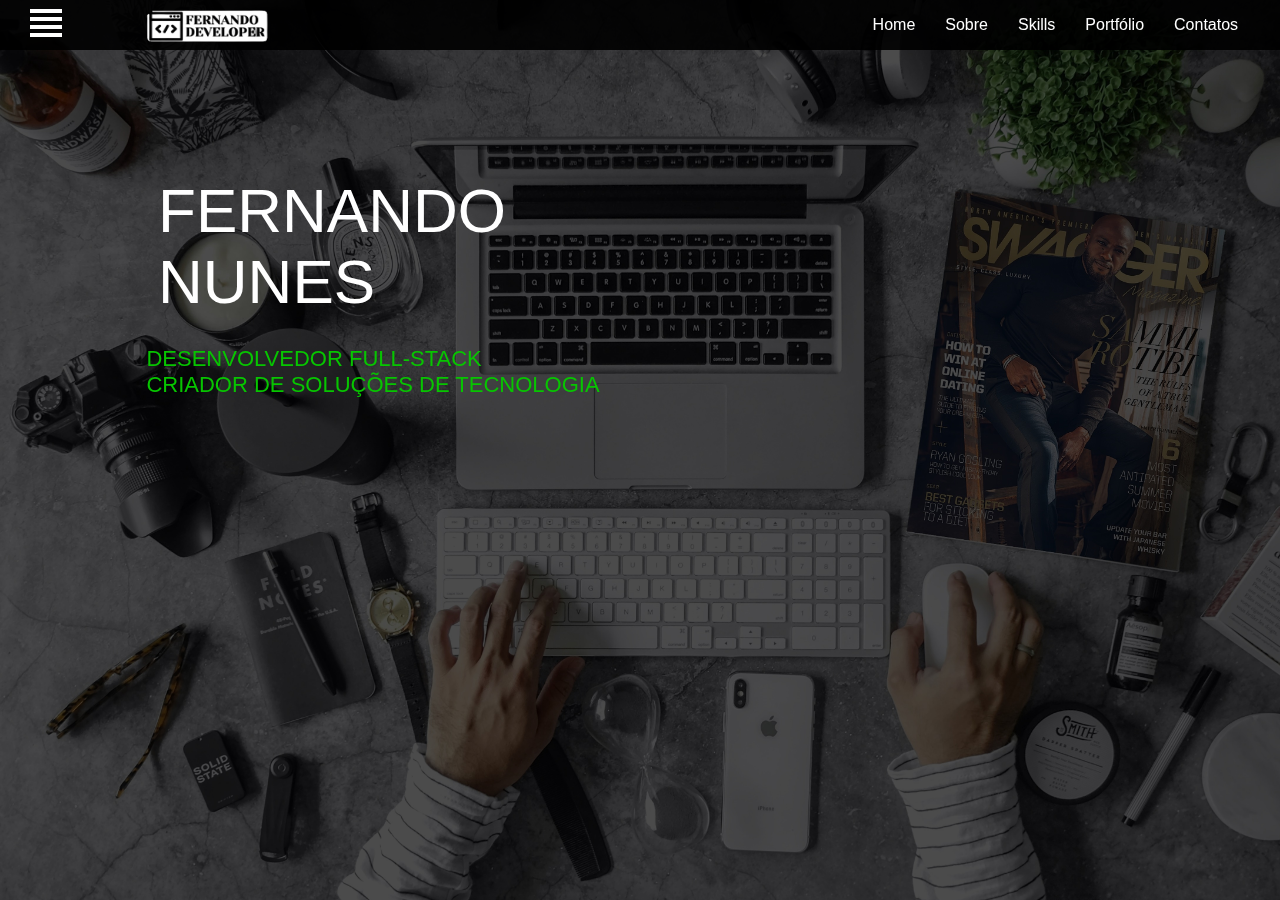
<file: index.html>
<!DOCTYPE html>	
<html lang="pt-br">
	<head>
		<meta charset="utf-8">
		<meta http-equiv="X-UA-Compatible" content="IE=edge">
		<meta name="viewport" content="width=device-width, initial-scale=1.0">
		<title>Fernando Nunes</title>
		<link rel="stylesheet" href="css/style.css"/>
		<link rel="shortcut icon" href="imagem/favicon_dev.png"></head>
		<link href="https://fonts.googleapis.com/icon?family=Material+Icons"
      rel="stylesheet">	
	</head>

<body> 
	<div class="navbar">
		<div class="menu_lateral">
			<div class="continer_lat">
				<input type="checkbox" id="check">
				<label for="check">
					<img class="img_ico" src="imagem/ico_list.png">
				</label>
				
				<ul class="m_lat"> 
					<li><a href="index.html" class="home">Home</a></li>
					<li><a href="sobre.html" class="sobre">Sobre</a></li>
					<li><a href="sobre.html" class="servicos">Skills</a></li>
					<li><a href="portifolio.html" class="portifolio">Portifólio</a></li>
					<li><a href="contato.html" class="cantato">Contatos</a></li>				
				</ul>
			</div>	
		</div>
		
	<a href="index.html" target="black">
	<img class="icone" src="imagem/logo-3.png"></a>
				
	<ul class="nav"> 
		<li><a href="index.html" class="home">Home</a></li>
		<li><a href="sobre.html" class="sobre">Sobre</a></li>
		<li><a href="skills.html" class="servicos">Skills</a></li>
		<li><a href="portifolio.html" class="portifolio">Portfólio</a></li>
		<li><a href="contato.html" class="cantato">Contatos</a></li>			
	</ul>		
				
	<div class="main">
		<div class="_nome_titilo">
			<p class="_nome">FERNANDO NUNES</p>
			<p class="_nome_sub">
				<br>DESENVOLVEDOR FULL-STACK
				<br>CRIADOR DE SOLUÇÕES DE TECNOLOGIA
			</p>
		</div>
	</div>
</body>	
</html>
</file>
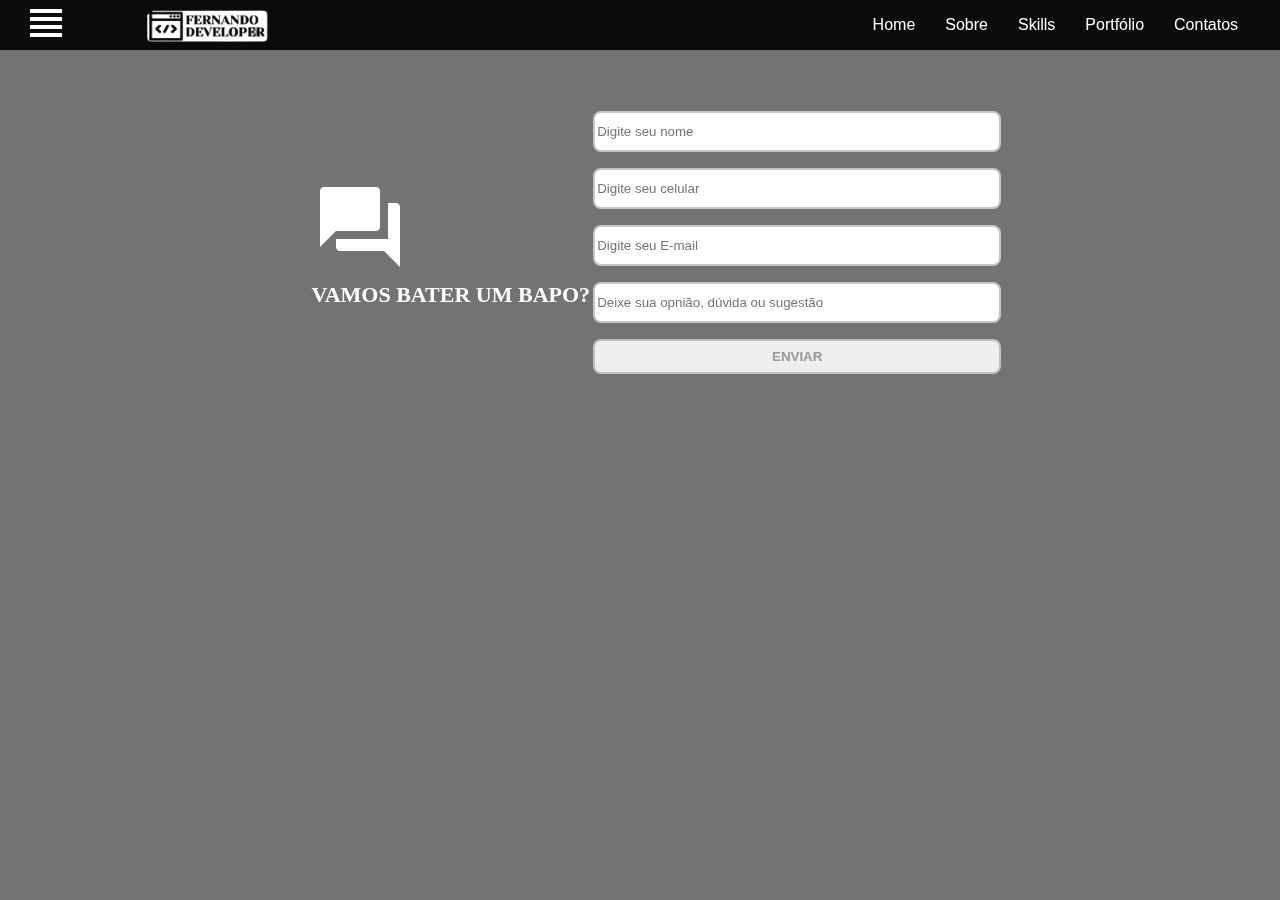
<file: contato.html>
<!DOCTYPE html>	
<html lang="pt-br">
	<head>
		<meta charset="utf-8">
		<meta http-equiv="X-UA-Compatible" content="IE=edge">
		<meta name="viewport" content="width=device-width, initial-scale=1.0">
		<title>Fernando Nunes</title>
		<link rel="stylesheet" href="css/style.css"/>
		<link rel="stylesheet" href="css/contato.css"/>
		<link rel="shortcut icon" href="imagem/favicon_dev.png"></head>
		<link href="https://fonts.googleapis.com/icon?family=Material+Icons"
      rel="stylesheet">	
	</head>

<body> 
	<div class="navbar">
		<div class="menu_lateral">
			<div class="continer_lat">
				<input type="checkbox" id="check">
				<label for="check">
					<img class="img_ico" src="imagem/ico_list.png">
				</label>
				
				<ul class="m_lat"> 
					<li><a href="index.html" class="home">Home</a></li>
					<li><a href="sobre.html" class="sobre">Sobre</a></li>
					<li><a href="skills.html" class="servicos">Skills</a></li>
					<li><a href="portifolio.html" class="portifolio">Portifólio</a></li>
					<li><a href="contato.html" class="cantato">Contatos</a></li>				
				</ul>
			</div>	
		</div>
		
	<a href="index.html" target="black">
	<img class="icone" src="imagem/logo-3.png"></a>

				
	<ul class="nav"> 
		<li><a href="index.html" class="home">Home</a></li>
		<li><a href="sobre.html" class="sobre">Sobre</a></li>
		<li><a href="skills.html" class="servicos">Skills</a></li>
		<li><a href="portifolio.html" class="portifolio">Portfólio</a></li>
		<li><a href="contato.html" class="cantato">Contatos</a></li>			
	</ul>		
				
	<div class="main_1">
		<!--Fundo CONTATO-->
		<div class="ctt_im">
			<img src="imagem/msg_1.png" width="100%">
		</div>
		<div class="ctt_im_txt">
			VAMOS BATER UM BAPO?
		</div>

		<form action="https://api.staticforms.xyz/submit" method="post" class="form_0001">
			<input type="hidden" name="accessKey" value="61b3e302-2eaa-4e73-b1e4-6e3190664a55">
			<input type="hidden" name="redirectTo" value="https://fernandomlnunes.github.io/portfolio/contato.html">
			
			<div class="form_ctt">
				<input type="text" placeholder="Digite seu nome" id="txt_nome" name="name">
			</div>	
			<div class="form_ctt">
				<input type="text" placeholder="Digite seu celular" id="txt_cel" name="phone">
			</div>	
			<div class="form_ctt">
				<input type="text" placeholder="Digite seu E-mail" id="txt_email" name="email">
			</div>	
			<div class="form_ctt">
				<input type="text" placeholder="Deixe sua opnião, dúvida ou sugestão" id="txt_msg" name="message">
			</div>	
			<div class="btn_ctt">
				<button class="btn_ctt_form">ENVIAR</button>
			</div>
		</form>
	</div>
</body>	
</html>
</file>
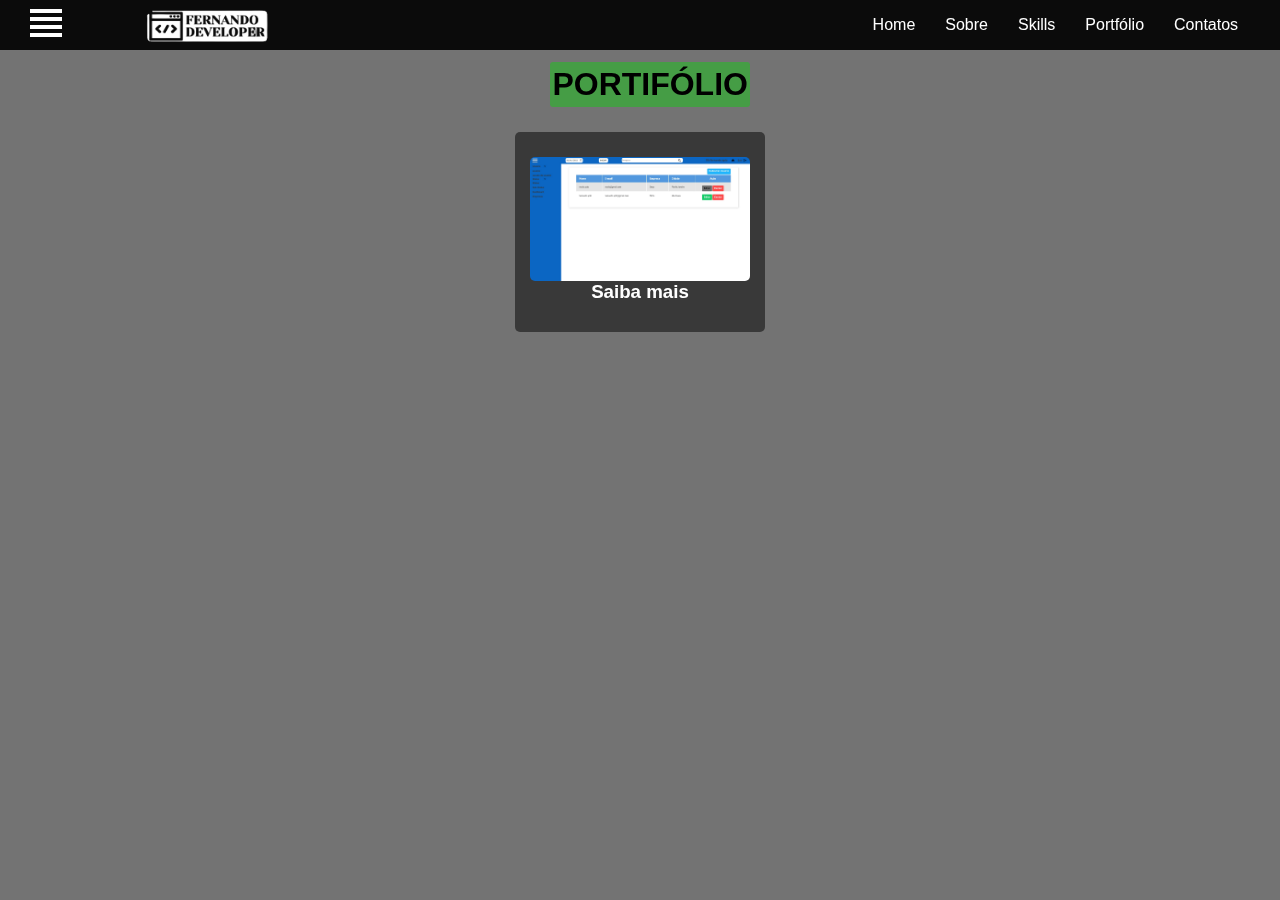
<file: portifolio.html>
<!DOCTYPE html>	
<html lang="pt-br">
	<head>
		<meta charset="utf-8">
		<meta http-equiv="X-UA-Compatible" content="IE=edge">
		<meta name="viewport" content="width=device-width, initial-scale=1.0">
		<title>Fernando Nunes</title>
		<link rel="stylesheet" href="css/style.css"/>
		<link rel="stylesheet" href="css/portifolio.css"/>
		<link rel="stylesheet" href="css/modal.css"/>
		<link rel="shortcut icon" href="imagem/favicon_dev.png"></head>
		<link href="https://fonts.googleapis.com/icon?family=Material+Icons"
      rel="stylesheet">	
	</head>

<body> 
		<div class="navbar">
		<div class="menu_lateral">
			<div class="continer_lat">
				<input type="checkbox" id="check">
				<label for="check">
					<img class="img_ico" src="imagem/ico_list.png">
				</label>
				
				<ul class="m_lat"> 
					<li><a href="index.html" class="home">Home</a></li>
					<li><a href="sobre.html" class="sobre">Sobre</a></li>
					<li><a href="skills.html" class="servicos">Skills</a></li>
					<li><a href="portifolio.html" class="portifolio">Portifólio</a></li>
					<li><a href="contato.html" class="cantato">Contatos</a></li>				
				</ul>
			</div>	
		</div>
		
	<a href="index.html" target="black">
	<img class="icone" src="imagem/logo-3.png"></a>

				
	<ul class="nav"> 
		<li><a href="index.html" class="home">Home</a></li>
		<li><a href="sobre.html" class="sobre">Sobre</a></li>
		<li><a href="skills.html" class="servicos">Skills</a></li>
		<li><a href="portifolio.html" class="portifolio">Portfólio</a></li>
		<li><a href="contato.html" class="cantato">Contatos</a></li>			
	</ul>		
				
	<div class="main">
		<div class="txt_sobre_3">
			<div class="cont_pg_2_3">
				<p class="txt_pg_2_2_3">PORTIFÓLIO</p>
			</div>
		</div>
		<div  class="conteiner_ciculo">
			<div id="modal_up" class="modal_up" >
				<button id="close" class="close" onclick ='fechar()'>x</button>
				<p class="txt_up">Jarvis tem objetivo de estudo, criado o CRUD, fila de casos para supostos analistas, entre outros </p>
				<a href="https://fernandomlnunes.github.io/javis_2.0.com/" target="black">
				<h2 class="text"> Ir para</h2></a>
			</div>
			<div id="card" class="card">
				<a href="javascript: open();">
				<div class="box">
					<div class="skills_002">
							<img class="skills_02" src="imagem/pot_3.1.jpg">
					</div>
					<h3 class="text"> Saiba mais</h3>
				</div></a>
			</div> 
			<!--
			<div id="modal_up_1" class="modal_up_1" >
				<button id="close1" class="close1" onclick ='fechar1()'>x</button>
				<p class="txt_up"> Teste Poup-up, teste teste teste teste teste teste teste teste teste</p>
				<a href="index.html" target="black">
				<h2 class="text"> Ir para</h2></a>
			</div>
			<div class="card">
				<a href="javascript: open1();">
					<div class="box">
						<div class="skills_002">
								<img class="skills_02" src="pot_3.jpg">
						</div>
						<h3 class="text"> Saiba mais</h3>
					</div></a>
			</div>
			<div id="modal_up_2" class="modal_up_2" >
				<button id="close2" class="close2" onclick ='fechar2()'>x</button>
				<p class="txt_up"> Teste Poup-up, teste teste teste teste teste teste teste teste teste</p>
				<a href="index.html" target="black">
				<h2 class="text"> Ir para</h2></a>
			</div>
			<div class="card">
				<a href="javascript: open2();">
					<div class="box">
						<div class="skills_002">
								<img class="skills_02" src="pot_3.jpg">
						</div>
						<h3 class="text"> Saiba mais</h3>
					</div></a>
			</div> 
			<div id="modal_up_3" class="modal_up_3" >
				<button id="close3" class="close3" onclick ='fechar3()'>x</button>
				<p class="txt_up"> Teste Poup-up, </p>
				<a href="index.html" target="black">
				<h2 class="text"> Ir para</h2></a>
			</div>
			<div class="card">
				<a href="javascript: open3();">
					<div class="box">
						<div class="skills_002">
								<img class="skills_02" src="pot_3.jpg">
						</div>
						<h3 class="text"> Saiba mais</h3>
					</div></a>
			</div> -->
</body>	
	<script src="js/javascript.js"></script>	
</html>
</file>
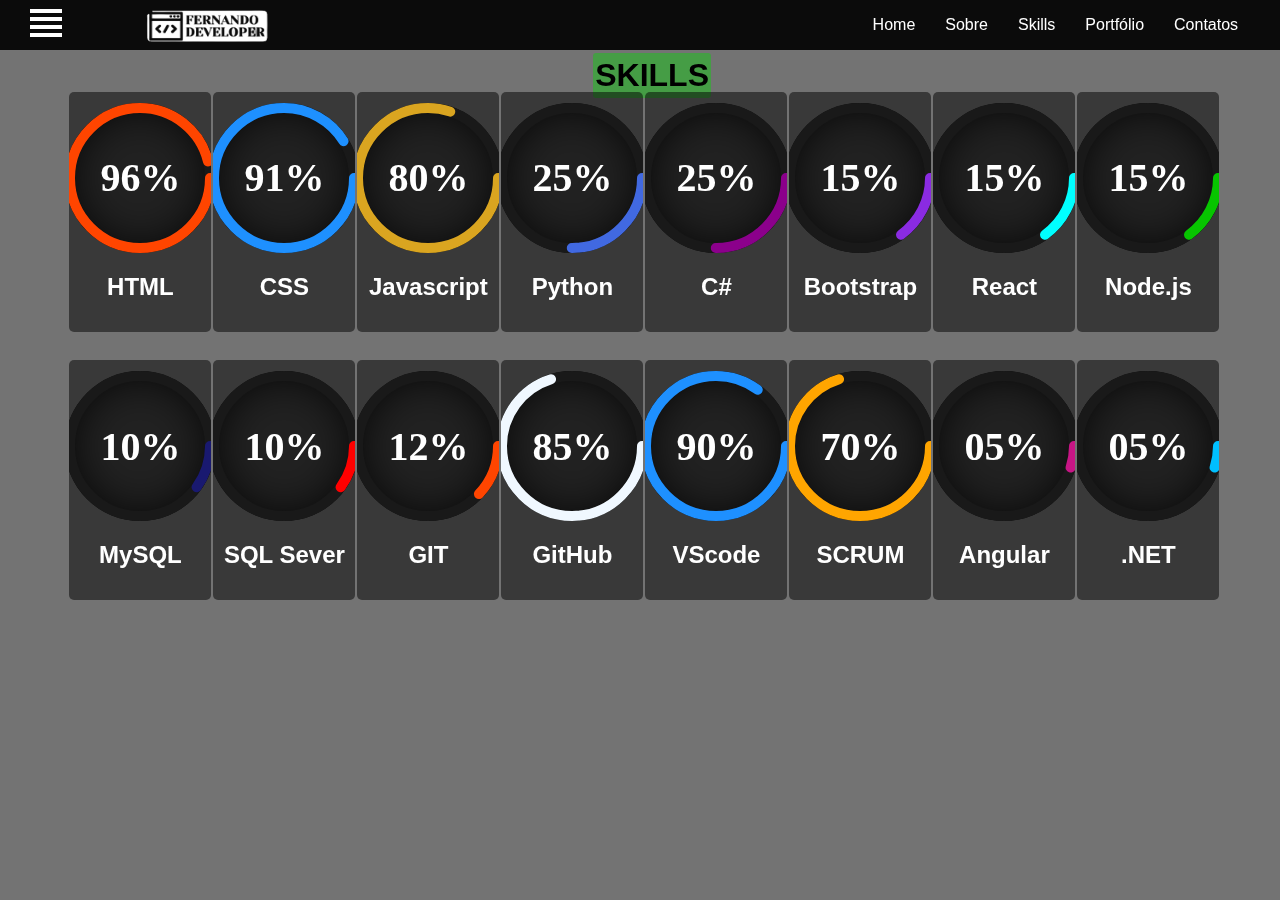
<file: skills.html>
<!DOCTYPE html>	
<html lang="pt-br">
	<head>
		<meta charset="utf-8">
		<meta http-equiv="X-UA-Compatible" content="IE=edge">
		<meta name="viewport" content="width=device-width, initial-scale=1.0">
		<title>Fernando Nunes</title>
		<link rel="stylesheet" href="css/style.css"/>
		<link rel="stylesheet" href="css/skills.css"/>
		<link rel="shortcut icon" href="imagem/favicon_dev.png"></head>
		<link href="https://fonts.googleapis.com/icon?family=Material+Icons"
      rel="stylesheet">	
	</head>

<body>
	<div class="navbar">
		<div class="menu_lateral">
			<div class="continer_lat">
				<input type="checkbox" id="check">
				<label for="check">
					<img class="img_ico" src="imagem/ico_list.png">
				</label>
				
				<ul class="m_lat"> 
					<li><a href="index.html" class="home">Home</a></li>
					<li><a href="sobre.html" class="sobre">Sobre</a></li>
					<li><a href="skills.html" class="servicos">Skills</a></li>
					<li><a href="portifolio.html" class="portifolio">Portifólio</a></li>
					<li><a href="contato.html" class="cantato">Contatos</a></li>				
				</ul>
			</div>	
		</div>
		
	<a href="index.html" target="black">
	<img class="icone" src="imagem/logo-3.png"></a>
				
	<ul class="nav"> 
		<li><a href="index.html" class="home">Home</a></li>
		<li><a href="sobre.html" class="sobre">Sobre</a></li>
		<li><a href="skills.html" class="servicos">Skills</a></li>
		<li><a href="portifolio.html" class="portifolio">Portfólio</a></li>
		<li><a href="contato.html" class="cantato">Contatos</a></li>			
	</ul>		
				
	<div class="main">

		<div class="txt_sobre_2">
			<div class="cont_pg_2_2">
				<p class="txt_pg_2_2_2">SKILLS</p>
			</div>
		</div>
		<!--CIRCULOS 01 SKILLS-->
		<div  class="conteiner_ciculo">
        <div class="card">
            <div class="box">
                <div class="percent">
                    <svg>
                        <circle cx="70" cy="70" r="70"></circle>
                        <circle cx="70" cy="70" r="70"></circle>
                    </svg>
                    <div class="number">
                        <h2>96<span>%</span></h2>
                    </div>
                </div>
                <h2 class="text"> HTML</h2>
            </div>
        </div> 
        
        <div class="card">
            <div class="box">
                <div class="percent">
                    <svg>
                        <circle cx="70" cy="70" r="70"></circle>
                        <circle cx="70" cy="70" r="70"></circle>
                    </svg>
                    <div class="number">
                        <h2>91<span>%</span></h2>
                    </div>
                </div>
                <h2 class="text"> CSS</h2>
            </div>
        </div> 

        <div class="card">
            <div class="box">
                <div class="percent">
                    <svg>
                        <circle cx="70" cy="70" r="70"></circle>
                        <circle cx="70" cy="70" r="70"></circle>
                    </svg>
                    <div class="number">
                        <h2>80<span>%</span></h2>
                    </div>
                </div>
                <h2 class="text"> Javascript</h2>
            </div>
        </div> 		

        <div class="card">
            <div class="box">
                <div class="percent">
                    <svg>
                        <circle cx="70" cy="70" r="70"></circle>
                        <circle cx="70" cy="70" r="70"></circle>
                    </svg>
                    <div class="number">
                        <h2>25<span>%</span></h2>
                    </div>
                </div>
                <h2 class="text"> Python</h2>
            </div>
        </div> 

        <div class="card">
            <div class="box">
                <div class="percent">
                    <svg>
                        <circle cx="70" cy="70" r="70"></circle>
                        <circle cx="70" cy="70" r="70"></circle>
                    </svg>
                    <div class="number">
                        <h2>25<span>%</span></h2>
                    </div>
                </div>
                <h2 class="text"> C#</h2>
            </div>
        </div> 
        <div class="card">
            <div class="box">
                <div class="percent">
                    <svg>
                        <circle cx="70" cy="70" r="70"></circle>
                        <circle cx="70" cy="70" r="70"></circle>
                    </svg>
                    <div class="number">
                        <h2>15<span>%</span></h2>
                    </div>
                </div>
                <h2 class="text"> Bootstrap</h2>
            </div>
        </div> 		

        <div class="card">
            <div class="box">
                <div class="percent">
                    <svg>
                        <circle cx="70" cy="70" r="70"></circle>
                        <circle cx="70" cy="70" r="70"></circle>
                    </svg>
                    <div class="number">
                        <h2>15<span>%</span></h2>
                    </div>
                </div>
                <h2 class="text"> React</h2>
            </div>
        </div> 

        <div class="card">
            <div class="box">
                <div class="percent">
                    <svg>
                        <circle cx="70" cy="70" r="70"></circle>
                        <circle cx="70" cy="70" r="70"></circle>
                    </svg>
                    <div class="number">
                        <h2>15<span>%</span></h2>
                    </div>
                </div>
                <h2 class="text"> Node.js</h2>
            </div>
        </div> 		
   	    </div>
		<!--CIRCULOS 02 SKILLS-->
		<div class="conteiner_ciculo_1">
		<div class="card1">
			<div class="box">
				<div class="percent">
					<svg>
						<circle cx="70" cy="70" r="70"></circle>
						<circle cx="70" cy="70" r="70"></circle>
					</svg>
					<div class="number">
						<h2>10<span>%</span></h2>
					</div>
				</div>
				<h2 class="text"> MySQL</h2>
			</div>
		</div> 
		
		<div class="card1">
			<div class="box">
				<div class="percent">
					<svg>
						<circle cx="70" cy="70" r="70"></circle>
						<circle cx="70" cy="70" r="70"></circle>
					</svg>
					<div class="number">
						<h2>10<span>%</span></h2>
					</div>
				</div>
				<h2 class="text"> SQL Sever</h2>
			</div>
		</div> 
				<div class="card1">
			<div class="box">
				<div class="percent">
					<svg>
						<circle cx="70" cy="70" r="70"></circle>
						<circle cx="70" cy="70" r="70"></circle>
					</svg>
					<div class="number">
						<h2>12<span>%</span></h2>
					</div>
				</div>
				<h2 class="text"> GIT</h2>
			</div>
		</div> 		
				<div class="card1">
			<div class="box">
				<div class="percent">
					<svg>
						<circle cx="70" cy="70" r="70"></circle>
						<circle cx="70" cy="70" r="70"></circle>
					</svg>
					<div class="number">
						<h2>85<span>%</span></h2>
					</div>
				</div>
				<h2 class="text"> GitHub</h2>
			</div>
		</div> 
		<div class="card1">
			<div class="box">
				<div class="percent">
					<svg>
						<circle cx="70" cy="70" r="70"></circle>
						<circle cx="70" cy="70" r="70"></circle>
					</svg>
					<div class="number">
						<h2>90<span>%</span></h2>
					</div>
				</div>
				<h2 class="text"> VScode</h2>
			</div>
		</div> 
		<div class="card1">
			<div class="box">
				<div class="percent">
					<svg>
						<circle cx="70" cy="70" r="70"></circle>
						<circle cx="70" cy="70" r="70"></circle>
					</svg>
					<div class="number">
						<h2>70<span>%</span></h2>
					</div>
				</div>
				<h2 class="text"> SCRUM</h2>
			</div>
		</div> 
		
		<div class="card1">
			<div class="box">
				<div class="percent">
					<svg>
						<circle cx="70" cy="70" r="70"></circle>
						<circle cx="70" cy="70" r="70"></circle>
					</svg>
					<div class="number">
						<h2>05<span>%</span></h2>
					</div>
				</div>
				<h2 class="text"> Angular</h2>
			</div>
		</div> 
				<div class="card1">
			<div class="box">
				<div class="percent">
					<svg>
						<circle cx="70" cy="70" r="70"></circle>
						<circle cx="70" cy="70" r="70"></circle>
					</svg>
					<div class="number">
						<h2>05<span>%</span></h2>
					</div>
				</div>
				<h2 class="text"> .NET</h2>
			</div>
		</div> 		
		</div>		
	</div>
</body>	
</html>
</file>
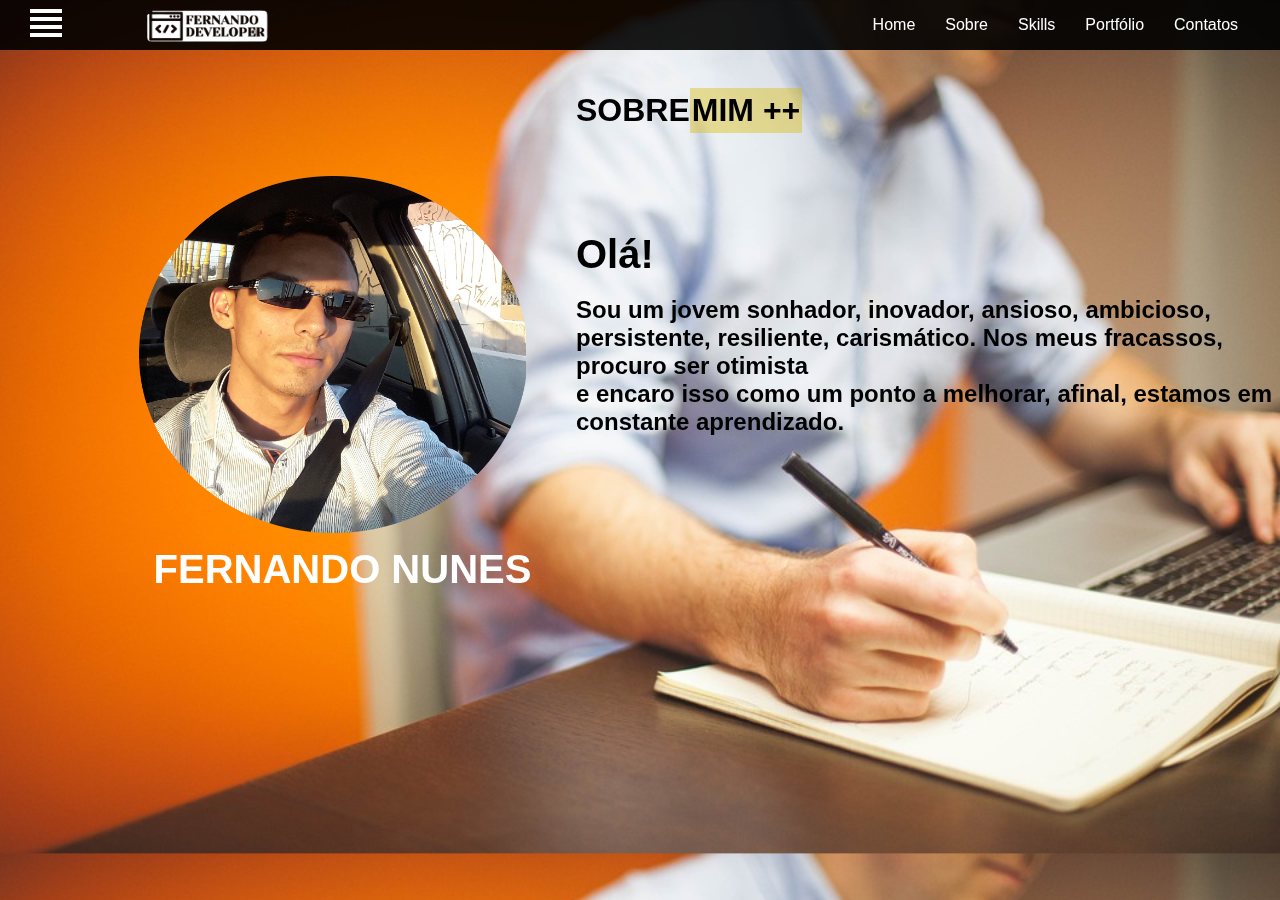
<file: sobre.html>
<!DOCTYPE html>	
<html lang="pt-br">
	<head>
		<meta charset="utf-8">
		<meta http-equiv="X-UA-Compatible" content="IE=edge">
		<meta name="viewport" content="width=device-width, initial-scale=1.0">
		<title>Fernando Nunes</title>
		<link rel="stylesheet" href="css/style.css"/>
		<link rel="stylesheet" href="css/sobre.css"/>
		<link rel="shortcut icon" href="imagem/favicon_dev.png"></head>
		<link href="https://fonts.googleapis.com/icon?family=Material+Icons"
      rel="stylesheet">	
	</head>

<body> 
	<div class="navbar">
		<div class="menu_lateral">
			<div class="continer_lat">
				<input type="checkbox" id="check">
				<label for="check">
					<img class="img_ico" src="imagem/ico_list.png">
				</label>
				
				<ul class="m_lat"> 
					<li><a href="index.html" class="home">Home</a></li>
					<li><a href="sobre.html" class="sobre">Sobre</a></li>
					<li><a href="skills.html" class="servicos">Skills</a></li>
					<li><a href="portifolio.html" class="portifolio">Portifólio</a></li>
					<li><a href="contato.html" class="cantato">Contatos</a></li>				
				</ul>
			</div>	
		</div>
		
	<a href="index.html" target="black">
	<img class="icone" src="imagem/logo-3.png"></a>
				
	<ul class="nav"> 
		<li><a href="index.html" class="home">Home</a></li>
		<li><a href="sobre.html" class="sobre">Sobre</a></li>
		<li><a href="skills.html" class="servicos">Skills</a></li>
		<li><a href="portifolio.html" class="portifolio">Portfólio</a></li>
		<li><a href="contato.html" class="cantato">Contatos</a></li>			
	</ul>		
				
	<div class="main">
		<div class="cont_pg_2">
			<p class="txt_pg_2_1">SOBRE</p>
			<p class="txt_pg_2_2">MIM ++</p>
		</div>
		<div class="txt_sobre">
			<h2><div class="t1">Olá!</div><br>
				Sou um jovem sonhador, inovador, ansioso, ambicioso, persistente, resiliente, carismático. Nos meus fracassos, procuro ser otimista<br>
				e encaro isso como um ponto a melhorar, afinal, estamos em constante aprendizado.<br>
				<br>
			</h2>	
		</div>		
		<div class="foto_1" class="mod_foto">
			<img class="foto_1" src="imagem/foto_1.png">
		</div>
		<h3>FERNANDO NUNES</h3>
	</div>
</body>	
</html>
</file>
<file: css/style.css>
@charset "UTF-8";
@import url('https://fonts.googleapis.com/css2?family=Roboto:wght@100;400&display=swap');

body{
    width: 100vw;
    margin: 0;
    padding: 0;
    display: block;
    position: absolute;
    background-image: url('../imagem/back_graund_3.jpg');
    background-size: 100vw;
    max-width: 100vw;
	min-width: 20vw;
}
.navbar{
	position: fixed;
	display: flex;
	flex-direction: row;
	flex-wrap: wrap;
	background-color: rgba(0,0,0,.9);
	width: 100vw;
	height: 50px;
	z-index: 25;
}
.nav{
	display: flex;
	list-style: none;
	position: fixed;
	left: 70vw;
	top: 0px;
	font-family: Arial;
	font-size: 12pt;
	padding: 0px;
}
a{
	margin: 15px;
	color: white;
	text-decoration: none;
}
a:hover{
	color: #07c500;
	transition: background-color 5s;
}
.topo{
	display: block;
	position:absolute;
	margin-top: 44vw;
	margin-left: 94vw;
	background-color: rgba(0,0,0,.9);
	border-radius: 5px;
}
.menu_lateral{
	margin-top: -13px;
	margin-left: 10px;
	text-align: center;
	z-index: 4;
	display: flex;
	position: fixed;
	left: 10px;
	top: 10px;
	cursor: pointer;
	z-index: 25;
}
.m_lat{
	list-style: none;
	margin-top: 52px;
	margin-left: -390px;
	background-color: rgba(0,0,0,.9);
	position: relative;
	border-radius: 3px;
	width: 110px;
    font-family: Arial;
	font-size: 12pt;
}
.m_lat a{
	display: block;
	padding: 6px 6px;
}
.m_lat a:hover{
	transition: background-color 0s;
	color: black;
	background-color: rgba(167, 167, 167, 0.637);
	border-radius: 10px;
}
input[type="checkbox"]{
	display: none;
}
label{
	padding: 2px;
	position: absolute;
}
input[type="checkbox"]:checked ~ .m_lat{
    transform: translateX(340px);
}
.img_ico{
    cursor: pointer;
}
.icone{
    display: block;
    position: absolute;
    margin-left: 10%;
    margin-top: -0.7%;
    width: 10%;
    height: 80%;
}
.img_home{
    width: 100vw;
    margin-top: -42px;
}
._nome_titulo {
	color: white;
	font-size: max(52px, 4vw);
	font-family: georgia;
	position: absolute;
	display: flex;
	z-index: 0;
}
._nome {
	color: white;
	margin-left: 22%;
	margin-top: 30%;
	font-size: max(62px, 4vw);
	font-family: Arial, sans-serif;	
	position: relative;
	display: flex;
	z-index: 0;
}
._nome_sub {
	color: #07c500;
	margin-left: 20%;
	margin-top: -10%;
	font-size: 22px;
	font-family: Arial, Helvetica, sans-serif;
	position: relative;
	display: flex;
	z-index: 0;
}
@media screen and (max-width: 3840px){
}
@media screen and (max-width: 1920px){
}
@media screen and (max-width: 1360px){
}
@media screen and (max-width: 1280px){
	.nav{
		left: 67vw;
	}
	.foto_1{
		margin-top: -24%;
	}
	.conteiner_ciculo_1{
		margin-top: 30%;
	}
	.conteiner_ciculo{
		margin-top: 7vw;
	}
	.modal_up{
		margin-top: -0.8vw;
	}
}
@media screen and (max-width: 1080px){
}
@media screen and (max-width: 1024px){
}
@media screen and (max-width: 720px){
}
</file>
<file: css/contato.css>
@charset "UTF-8";
@import url('https://fonts.googleapis.com/css2?family=Roboto:wght@100;400&display=swap');

body{
    width: 100vw;
    margin: 0;
    padding: 0;
    display: block;
    position: absolute;
    background-image: url('../imagem/pg_3.jpg');
    background-size: 100vw;
    max-width: 100vw;
	min-width: 20vw;
}
.navbar{
	position: fixed;
	display: flex;
	flex-direction: row;
	flex-wrap: wrap;
	background-color: rgba(0,0,0,.9);
	width: 100vw;
	height: 50px;
	z-index: 25;
}
.nav{
	display: flex;
	list-style: none;
	position: fixed;
	left: 70vw;
	top: 0px;
	font-family: Arial;
	font-size: 12pt;
	padding: 0px;
}
.main_1{
	margin-left: 7vw;
}
.ctt_im{
	display: block;
	position: absolute;
	margin-left: 15vw;
	margin-top: 14vw;
}
.ctt_im_txt{
	display: block;
	position: relative;
	margin-left: 15vw;
	margin-top: 22vw;
	font-size: 22px;
	font-weight: bold;
	color: white;
	font-family: georgia;
}
.form_0001{
	margin-top: -16vw;
	margin-left: 37vw;
	position: absolute;
}
.form_ctt{
	padding: 8px 0px 8px 0px;
}
#txt_nome, #txt_cel, #txt_email, #txt_msg{
	width: 400px;
	border: 2px solid rgba(167, 167, 167, 0.637);
	border-radius: 8px;
	height: 35px;
	outline: none;
}
.btn_ctt_form{
	width: 408px;
	border: 2px solid rgba(167, 167, 167, 0.637);
	color: rgba(143, 142, 142, 0.9);
	border-radius: 8px;
	height: 35px;
	outline: none;
	font-weight: bold;
	cursor: pointer;
	margin-top: 8px;
}
.btn_ctt_form:hover{
	border: 2px solid black;
	background: #228B22;
	color: white;
}
@media screen and (max-width: 3840px){
}
@media screen and (max-width: 1920px){
}
@media screen and (max-width: 1360px){
}
@media screen and (max-width: 1280px){
	.nav{
		left: 67vw;
	}
	.foto_1{
		margin-top: -24%;
	}
	.conteiner_ciculo_1{
		margin-top: 30%;
	}
	.conteiner_ciculo{
		margin-top: 7vw;
	}
	.modal_up{
		margin-top: -0.8vw;
	}
}
@media screen and (max-width: 1080px){
}
@media screen and (max-width: 1024px){
}
@media screen and (max-width: 720px){
}
</file>
<file: css/portifolio.css>
@charset "UTF-8";
@import url('https://fonts.googleapis.com/css2?family=Roboto:wght@100;400&display=swap');
body{
	background-image: url('../imagem/pg_3.jpg');
    background-size: 100vw;
}
.main{
	width: 100vw;
}
.cont_pg_2_3{
	font-family: Arial, sans-serif;	
	margin-top: -0.5vw ;
	margin-left: 40%;
	font-size: 32px;
	font-weight: bold;
	position: absolute;
	display: flex;
}
.cont_pg_2_3 .txt_pg_2_2_3{
	font-family: Arial, sans-serif;	
	text-align: center;
	margin-top: 28px;
	margin-left: 3vw;
	border-radius: 3px;
	background-color: rgba(0, 219, 0, 0.4);
	padding: 4px 2px 4px 2px;
}
/**/
.conteiner_ciculo{
	cursor: pointer;
	margin-top: 5VW;
	margin-left: 5VW;
	display: flex;
	position: absolute;   
    width: 90%;
    display: flex;
	font-family: Arial, sans-serif;	
    justify-content: space-around;
}
.conteiner_ciculo .card{
    position: relative;
    width: 250px;
    margin: 2px 1px;
    background-color: rgba(0,0,0,.5);
    display: flex;
    justify-content: center;
    align-items: center;
    height: 200px;
    border-radius: 5px;
    text-align: center;
    overflow: hidden;
    transition: 0.5s;
}
.conteiner_ciculo .card:hover{
    transform: translateY(-10px);
    box-shadow: 0 15px 15px rgba(0,0,0,.5);
}
.skills_02{
	width: 100%;
	margin-top: 15px;
	border-radius: 5px;
}
/**/
.modal_up{
	display: none;
	position: absolute;
	margin-top: 0.2vw;
	margin-left: 0vw;
	width: 250px;
	height: 200px;
	border-radius: 5px;
	background: rgba(0,0,0,.9);
	text-align: justify;
	z-index: 1;
}
.close{
	position: absolute;
	display: block;
	margin-left: 92%;
	border-style: none;
	border-radius: 3px;
	background: gray;
	cursor: pointer;
}
.close:hover{
	background: rgba(255, 0, 0, 0.69);
	color: white;
}
.txt_up{
	margin:35px 20px; 
	text-indent: 5px;
	color: white;
}
.text{
	align-items: center;	
	text-align: center;
	margin-top: -2%;
}
.text:hover{
	color: rgba(0, 219, 0, 0.4);
}
/**/
.modal_up_1{
	display: none;
	position: absolute;
	margin-top: 0.2vw;
	margin-left: -22.5vw;
	width: 250px;
	height: 200px;
	border-radius: 5px;
	background: rgba(0,0,0,.9);
	text-align: justify;
	z-index: 1;
}
.close1{
	position: absolute;
	display: block;
	margin-left: 92%;
	border-style: none;
	border-radius: 3px;
	background: gray;
	cursor: pointer;
}
.close1:hover{
	background: rgba(255, 0, 0, 0.69);
	color: white;
}
/**/
.modal_up_2{
	display: none;
	position: absolute;
	margin-top: 0.2vw;
	margin-left: 22.5vw;
	width: 250px;
	height: 200px;
	border-radius: 5px;
	background: rgba(0,0,0,.9);
	text-align: justify;
	z-index: 1;
}
.close2{
	position: absolute;
	display: block;
	margin-left: 92%;
	border-style: none;
	border-radius: 3px;
	background: gray;
	cursor: pointer;
}
.close2:hover{
	background: rgba(255, 0, 0, 0.69);
	color: white;
}
/**/
.modal_up_3{
	display: none;
	position: absolute;
	margin-top: 0.2vw;
	margin-left: 67.5vw;
	width: 250px;
	height: 200px;
	border-radius: 5px;
	background: rgba(0,0,0,.9);
	text-align: justify;
	z-index: 1;
}
.close3{
	position: absolute;
	display: block;
	margin-left: 92%;
	border-style: none;
	border-radius: 3px;
	background: gray;
	cursor: pointer;
}
.close3:hover{
	background: rgba(255, 0, 0, 0.69);
	color: white;
}@media screen and (max-width: 3840px){
}
@media screen and (max-width: 1920px){
}
@media screen and (max-width: 1360px){
}
@media screen and (max-width: 1280px){
	.nav{
		left: 67vw;
	}
	.foto_1{
		margin-top: -24%;
	}
	.conteiner_ciculo_1{
		margin-top: 30%;
	}
	.conteiner_ciculo{
		margin-top: 7vw;
	}
	.modal_up{
		margin-top: -0.8vw;
	}
}
@media screen and (max-width: 1080px){
}
@media screen and (max-width: 1024px){
}
@media screen and (max-width: 720px){
}
</file>
<file: css/modal.css>
.modal{
    position: fixed;
    top:0;
    left:0;
    width: 100%;
    height: 100%;
    background: #00000090;
    opacity: 0;
    z-index: -1;
}
.modal.active{
    opacity: 1;
    z-index: 1;
}
.modal-content{
    display: flex;
    flex-direction: column;
    gap:20px;
    width: 50vw;
    margin: 15vh auto;
    padding-bottom: 20px;
    background-color: white;
    box-shadow: 1px 1px 8px black;
}
.modal-header{
    display: flex;
    position: relative;
    justify-content: center;
    height: 40px;
    line-height: 40px;
    font-size: 1rem;
}
.modal-close{
    position: absolute;
    right: 0;
    display: block;
    width: 40px;
    height: 40px;
    text-align: center;
    user-select: none;
    cursor: pointer;
}
.modal-close:hover{
    background-color: #FF4949;
    color: white;
}
.modal-form{
    font-size: 24px;
	align-items: center;
	text-align: center;
	font-weight: bold;
}
.modal-form input{
    width: 80%;
    padding: 5px 5px;
    display: inline-block;
    border: 0;
    border-bottom: 2px solid rgb(163, 163, 163);
    background-color: transparent;
    outline: none;
    min-width: 180px;
    font-size: 16px;
    transition: all .3s ease-out;
    border-radius: 3px;
}
.modal-form input:focus{
    border-bottom: 2px solid #0a66c2;
}
.modal-form label{
    color: rgb(163, 163, 163);
    pointer-events: none;
    position: absolute;
    top: 0;
    left: 0;
    margin-top: 13px;
    transition: all .3s ease-out;
}
.modal-form input:focus + label,
.modal-form input:valid + label{
    font-size: 13px;
    margin-top: 0;
}
.modal-field{
    width: calc(50% - 10px);
    height: 40px;
    outline-style: none;
    border-style: none;
    box-shadow: 0 0 2px black;
    padding: 0 10px;
    font-size:1rem;
    margin: 5px;
}
.modal-field:focus{
    border: 2px solid var(--primary-color);
    box-shadow: 0 0 3px var(--primary-color);
}
.modal-footer{
    background-color: inherit;
    text-align: right;
    padding: 0 20px;  
}
@media screen and (max-width: 3840px){
}
@media screen and (max-width: 1920px){
}
@media screen and (max-width: 1360px){
}
@media screen and (max-width: 1280px){
	.nav{
		left: 67vw;
	}
	.foto_1{
		margin-top: -24%;
	}
	.conteiner_ciculo_1{
		margin-top: 30%;
	}
	.conteiner_ciculo{
		margin-top: 7vw;
	}
	.modal_up{
		margin-top: -0.8vw;
	}
}
@media screen and (max-width: 1080px){
}
@media screen and (max-width: 1024px){
}
@media screen and (max-width: 720px){
}
</file>
<file: css/skills.css>
@charset "UTF-8";
@import url('https://fonts.googleapis.com/css2?family=Roboto:wght@100;400&display=swap');
body{
	background-image: url('../imagem/pg_3.jpg');
    background-size: 100vw;
}
.cont_pg_2_2{
	font-family: Arial, sans-serif;	
	margin-top: 4vw ;
	margin-left: 43vw;
	font-size: 32px;
	font-weight: bold;
	position: absolute;
	display: block;
}
.cont_pg_2_2 .txt_pg_2_2_2{
	font-family: Arial, sans-serif;	
	text-align: center;
	margin-top: 2px;
	margin-left: 1vw;
	border-radius: 3px;
	background-color: rgba(0, 219, 0, 0.4);
	padding: 4px 2px 4px 2px;
}
.conteiner_ciculo{
	cursor: pointer;
	margin-top: 8VW;
	margin-left: 3VW;
	display: flex;
	position: absolute;   
    width: 90%;
    display: flex;
    justify-content: space-around;
}
.conteiner_ciculo .card{
    position: relative;
    width: 250px;
    margin: 2px 1px;
    background-color: rgba(0,0,0,.5);
    display: flex;
    justify-content: center;
    align-items: center;
    height: 240px;
    border-radius: 5px;
    text-align: center;
    overflow: hidden;
    transition: 0.5s;
}
.conteiner_ciculo .card:hover{
    transform: translateY(-10px);
    box-shadow: 0 15px 15px rgba(0,0,0,.5);
}
.text{
    color: white;
    font-family: Arial, Helvetica, sans-serif;
}
.percent{
    position: relative;
    width: 150px;
    height: 150px;
    border-radius: 50%;
    box-shadow: inset 0 0 50px #000;
    background-color: #222;
    z-index: 0;
}
.percent .number{
    position: absolute;
    top: 0;
    left: 0;
    width: 50%;
    height: 50%;
    display: flex;
    justify-content: center;
    align-items: center;
    border-radius: 50%;
}
.percent .number h2{
    color: white;
    font-weight: 500;
    font-size: 20px;
    transition: 0.5s;
}
svg{
    position: relative;
    width: 130px;
    height: 130px;
    z-index: 0;
}
svg circle{
    width: 80%;
    height: 80%;
    fill: none;
    stroke: #191919;
    stroke-width: 10;
    stroke-linecap: round;
    transform: translate(5px,5px);
}
svg circle:nth-child(2){
    stroke-dasharray: 440;
    stroke-dashoffset: 440;
}
.card:nth-child(1) svg circle:nth-child(2){
    stroke-dashoffset: calc(440 - (440 * 96) / 100 );
    stroke: #FF4500;
}
.card:nth-child(2) svg circle:nth-child(2){
    stroke-dashoffset: calc(440 - (440 * 91) / 100 );
    stroke: #1E90FF;
}
.card:nth-child(3) svg circle:nth-child(2){
    stroke-dashoffset: calc(440 - (440 * 80) / 100 );
    stroke: #DAA520;
}
.card:nth-child(4) svg circle:nth-child(2){
    stroke-dashoffset: calc(440 - (440 * 25) / 100 );
    stroke: #4169E1;
}
.card:nth-child(5) svg circle:nth-child(2){
    stroke-dashoffset: calc(440 - (440 * 25) / 100 );
    stroke: #8B008B;
}
.card:nth-child(6) svg circle:nth-child(2){
    stroke-dashoffset: calc(440 - (440 * 15) / 100 );
    stroke: #8A2BE2;
}
.card:nth-child(7) svg circle:nth-child(2){
    stroke-dashoffset: calc(440 - (440 * 15) / 100 );
    stroke: #00FFFF;
}
.card:nth-child(8) svg circle:nth-child(2){
    stroke-dashoffset: calc(440 - (440 * 15) / 100 );
    stroke: #07c500;
}
/*FORMATAÇÃO DOS CIRCULOS 02*/
.conteiner_ciculo_1{
	cursor: pointer;
	margin-top: 27VW;
	margin-left: 3VW;
	display: flex;
	position: absolute;   
    width: 90%;
    display: flex;
    justify-content: space-around;
}
.conteiner_ciculo_1 .card1{
    position: relative;
    width: 250px;
    margin: 2px 1px;
    background-color: rgba(0,0,0,.5);
    display: flex;
    justify-content: center;
    align-items: center;
    height: 240px;
    border-radius: 5px;
    text-align: center;
    overflow: hidden;
    transition: 0.5s;
}
.conteiner_ciculo_1 .card1:hover{
    transform: translateY(-10px);
    box-shadow: 0 15px 15px rgba(0,0,0,.5);
}
.percent{
    position: relative;
    width: 150px;
    height: 150px;
    border-radius: 50%;
    box-shadow: inset 0 0 50px #000;
    background-color: #222;
    z-index: 0;
}
.percent .number{
    position: absolute;
    top: 0;
    left: 0;
    width: 100%;
    height: 100%;
    display: flex;
    justify-content: center;
    align-items: center;
    border-radius: 50%;
}
.percent .number h2{
    color: white;
    font-weight: 700;
    font-size: 40px;
    transition: 0.5s;
}
svg{
    position: relative;
    width: 150px;
    height: 150px;
    z-index: 0;
}
svg circle{
    width: 100%;
    height: 100%;
    fill: none;
    stroke: #191919;
    stroke-width: 10;
    stroke-linecap: round;
    transform: translate(5px,5px);
}
svg circle:nth-child(2){
    stroke-dasharray: 440;
    stroke-dashoffset: 440;
}
.card1:nth-child(1) svg circle:nth-child(2){
    stroke-dashoffset: calc(440 - (440 * 10) / 100 );
    stroke: #191970;
}
.card1:nth-child(2) svg circle:nth-child(2){
    stroke-dashoffset: calc(440 - (440 * 10) / 100 );
    stroke: #FF0000;
}
.card1:nth-child(3) svg circle:nth-child(2){
    stroke-dashoffset: calc(440 - (440 * 12) / 100 );
    stroke: #FF4500;
}
.card1:nth-child(4) svg circle:nth-child(2){
    stroke-dashoffset: calc(440 - (440 * 70) / 100 );
    stroke: #F0F8FF;
}
.card1:nth-child(5) svg circle:nth-child(2){
    stroke-dashoffset: calc(440 - (440 * 85) / 100 );
    stroke: #1E90FF;
}
.card1:nth-child(6) svg circle:nth-child(2){
    stroke-dashoffset: calc(440 - (440 * 70) / 100 );
    stroke: #FFA500;
}
.card1:nth-child(7) svg circle:nth-child(2){
    stroke-dashoffset: calc(440 - (440 * 05) / 100 );
    stroke: #C71585;
}
.card1:nth-child(8) svg circle:nth-child(2){
    stroke-dashoffset: calc(440 - (440 * 05) / 100 );
    stroke: #00BFFF;
}
@media screen and (max-width: 3840px){
}
@media screen and (max-width: 1920px){
}
@media screen and (max-width: 1360px){
}
@media screen and (max-width: 1280px){
	.nav{
		left: 67vw;
	}
	.foto_1{
		margin-top: -24%;
	}
    .conteiner_ciculo{
		margin-top: 8vw;
	}
	.conteiner_ciculo_1{
		margin-top: 28%;
	}
	.conteiner_ciculo{
		margin-top: 7vw;
	}
	.modal_up{
		margin-top: -0.8vw;
	}
}
@media screen and (max-width: 1080px){
}
@media screen and (max-width: 1024px){
}
@media screen and (max-width: 720px){
}
</file>
<file: css/sobre.css>
@charset "UTF-8";
@import url('https://fonts.googleapis.com/css2?family=Roboto:wght@100;400&display=swap');
body{
	background-image: url('../imagem/pg_2.jpg');
    background-size: 100vw;
}
.txt_sobre{
	display: flex;
	position: relative;
	font-family: Arial, sans-serif;	
	margin-left: 45%;
	margin-top: 15%;
}
.t1{
	display: flex;
	position: absolute;
	margin-top: -5%;
	font-family: Arial, sans-serif;	
	font-size: 30pt;
	color: black;
	text-shadow: none;
}
h3{
	display: flex;
	position: relative;
	margin-left: 12%;
	margin-top: -5%;
	font-family: Arial, sans-serif;	
	font-size: 30pt;
	color: rgb(255, 255, 255);
	text-shadow: none;
}
.foto_1{
	display: block;
	position: relative;
	margin-top: -21%;
	margin-left: 7%;
	width: 55%;
	height: 82%;
}
.cont_pg_2{
	font-family: Arial, sans-serif;	
	margin-top: 0%;
	margin-left: 45%;
	align-items: center;
	font-size: 32px;
	font-weight: bold;
	position: absolute;
	display: flex;
}
.cont_pg_2 .txt_pg_2_2{
	font-family: Arial, sans-serif;	
	text-align: center;
	background-color: rgba(219, 186, 0, 0.4);
	padding: 4px 2px 4px 2px;
}
@media screen and (max-width: 3840px){
}
@media screen and (max-width: 1920px){
	.main{
		margin-top: 2vw;
	}
}
@media screen and (max-width: 1360px){
}
@media screen and (max-width: 1280px){
	.nav{
		left: 67vw;
	}
	.foto_1{
		margin-top: -24%;
	}
	.conteiner_ciculo_1{
		margin-top: 30%;
	}
	.conteiner_ciculo{
		margin-top: 7vw;
	}
	.modal_up{
		margin-top: -0.8vw;
	}
	.mod_foto{
		margin-top: -24%;
	}
}
@media screen and (max-width: 1080px){
}
@media screen and (max-width: 1024px){
}
@media screen and (max-width: 720px){
}
</file>
